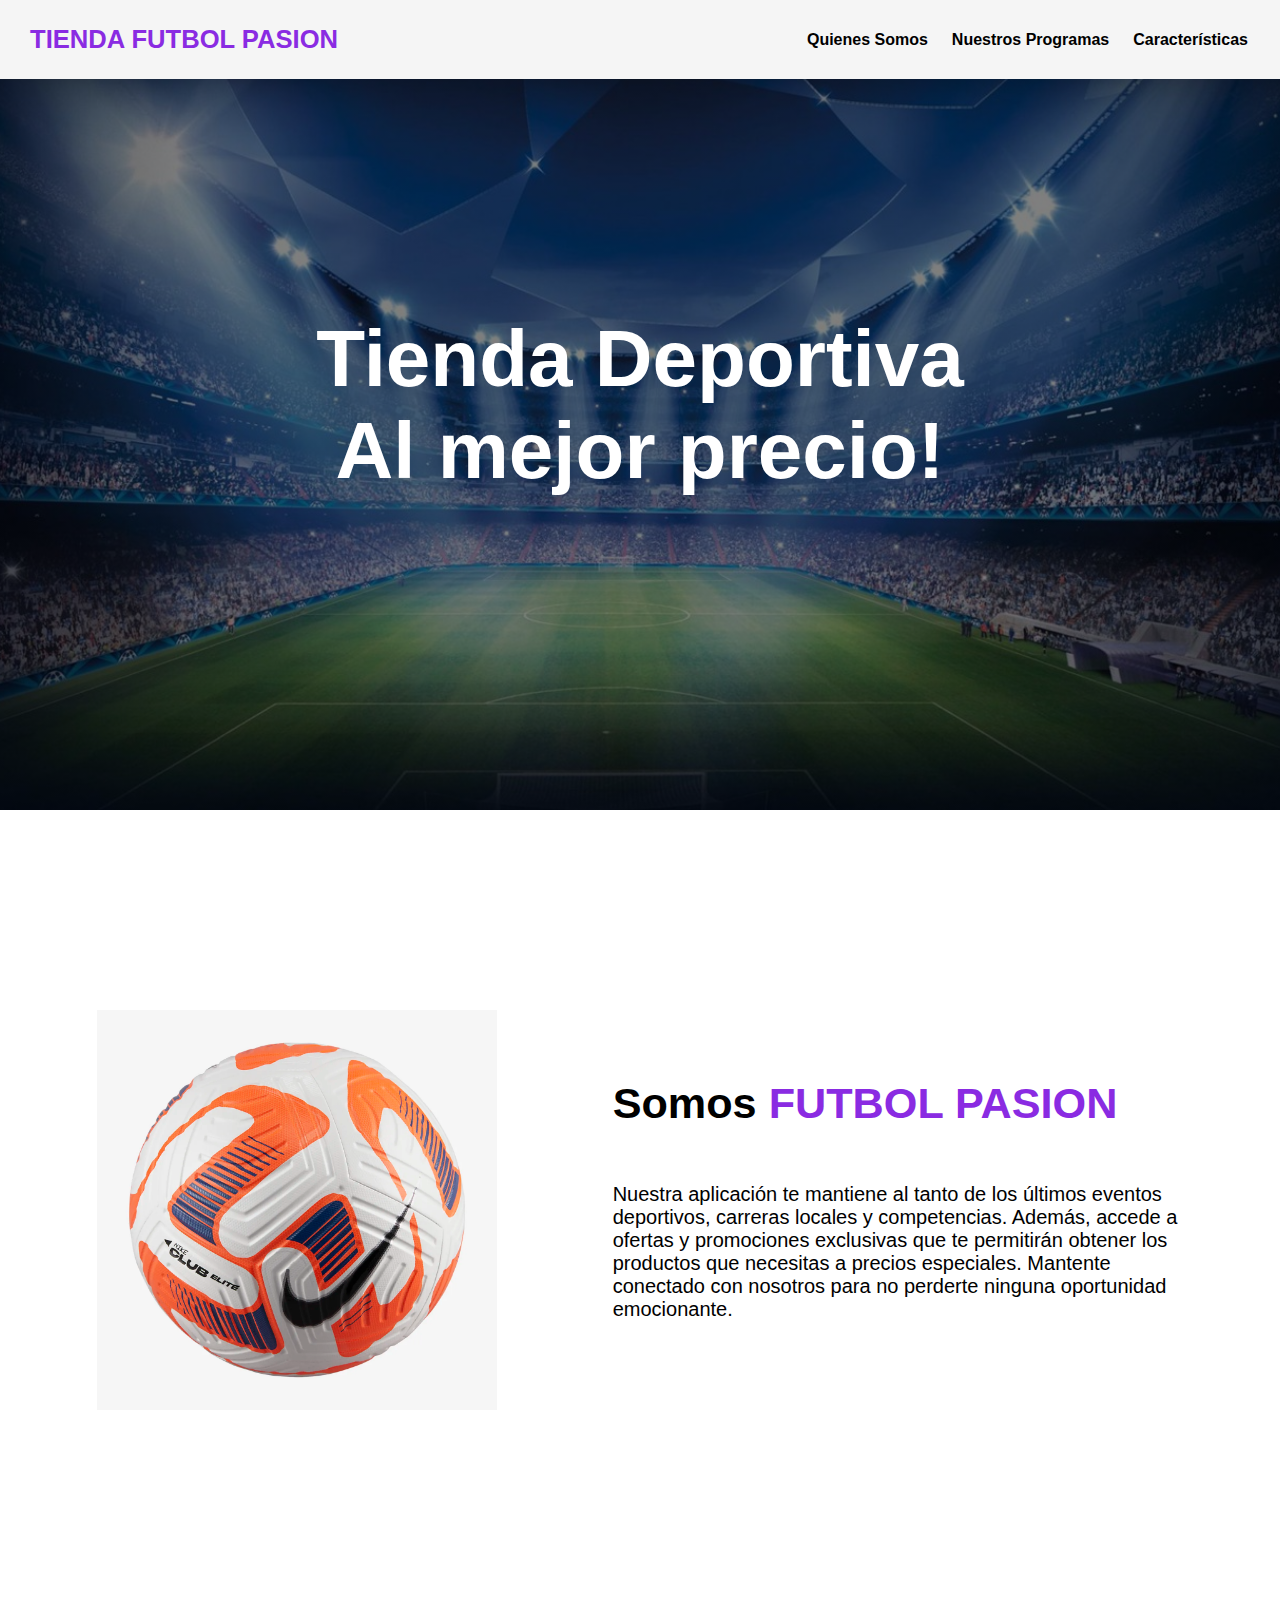
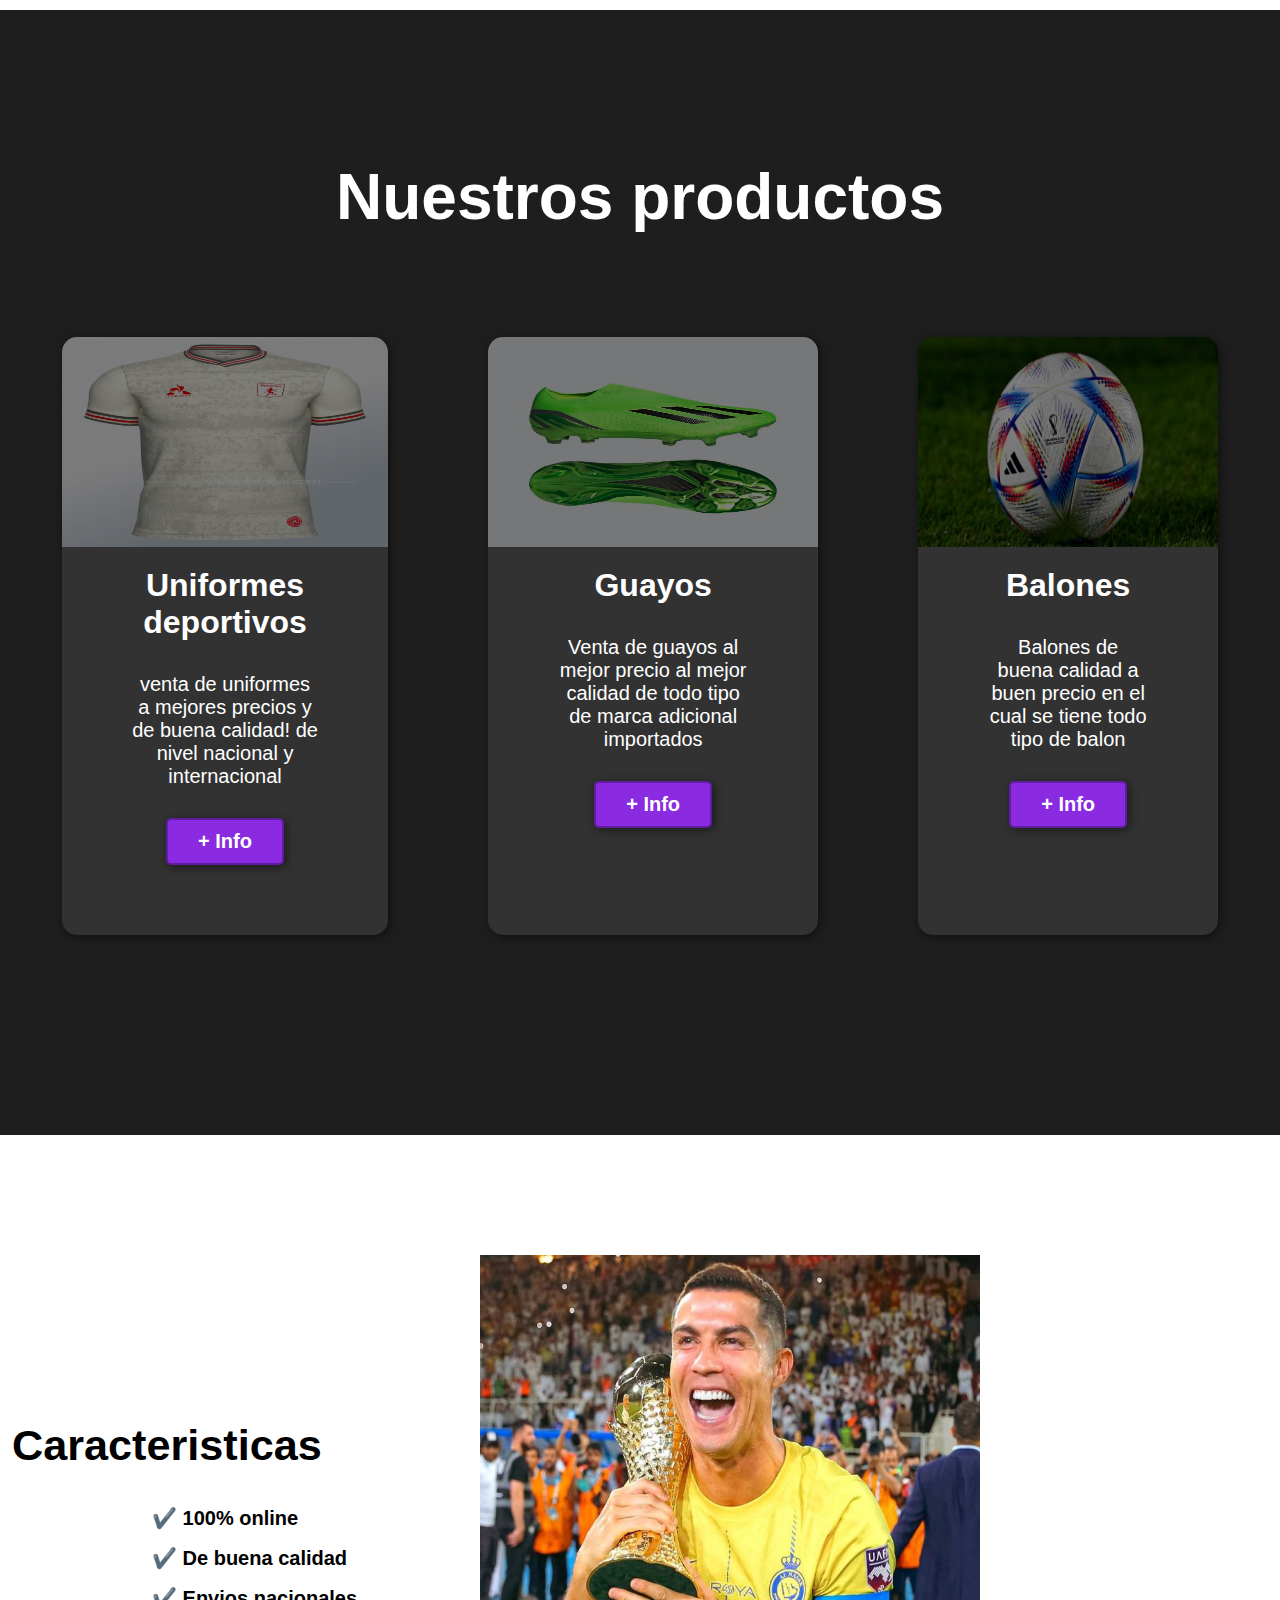
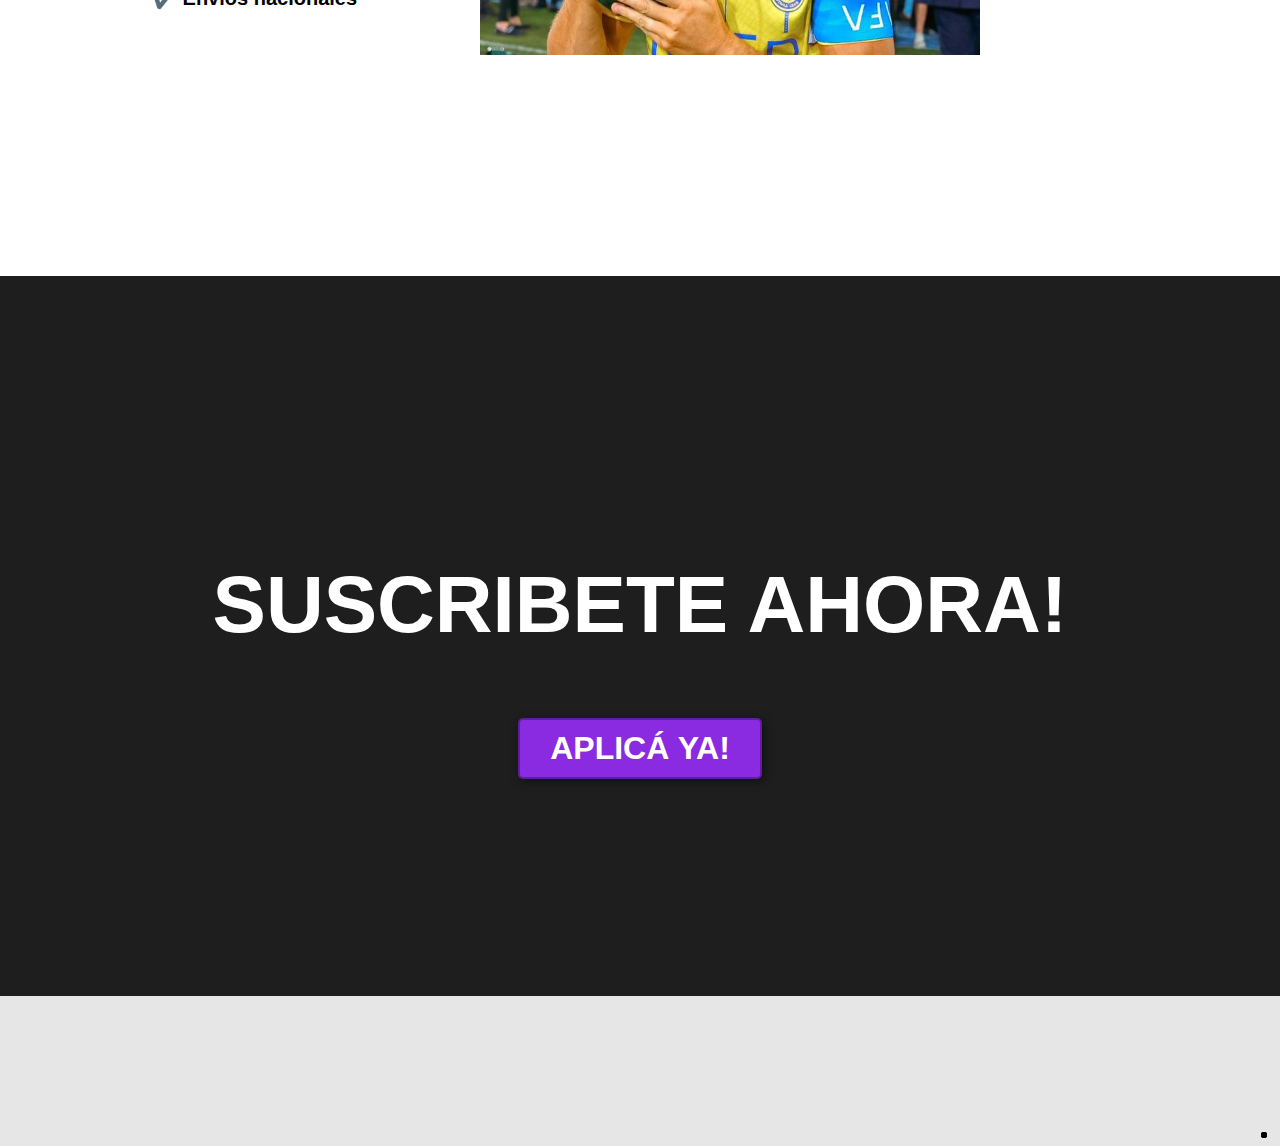
<file: index.html>
<!DOCTYPE html>
<html lang="en">
<head>
    <title>TIENDA FUTBOL PASION</title>
    <link rel="stylesheet" href="index.css">
</head>
<body>
    <header>
        <div class="container">
            <p class="logo">TIENDA FUTBOL PASION</p>
            <nav>
                <a href="#somos-proya">Quienes Somos</a>
                <a href="#nuestros-programas">Nuestros Programas</a>
                <a href="#caracteristicas">Características</a>
            </nav>
        </div>
    </header>

    <section id="hero">
        <h1>Tienda Deportiva <br>Al mejor precio!</h1>
    </section>

    <section id="somos-proya">
        <div class="container">
            <div class="img-container"></div>
            <div class="texto">

                <h2>Somos <span class="color-acento">FUTBOL PASION</span></h2>
                <p>Nuestra aplicación te mantiene al tanto de los últimos eventos deportivos, carreras locales y competencias. Además, accede a ofertas y promociones exclusivas que te permitirán obtener los productos que necesitas a precios especiales. Mantente conectado con nosotros para no perderte ninguna oportunidad emocionante.</p>
            </div>
        </div>
    </section>

    <section id="nuestros-programas">
        <div class="container">
            <h2>Nuestros productos</h2>
            <div class="programas">
                <div class="carta">
                    <h3>Uniformes deportivos</h3>
                    <p>venta de uniformes a mejores precios y de buena calidad! de nivel nacional y internacional</p>
                    <button id="uniformes">+ Info</button>
                    <script>
                    const botonRedirigir = document.getElementById('uniformes');
                    // Agrega un evento de clic al botón
                    botonRedirigir.addEventListener('click', function() {
                     // Redirige a la otra página
                     window.location.href = './paginas/uniformes.html';
                     
        });
    </script>
                </div>
                <div class="carta">
                    <h3>Guayos</h3>
                    <p>Venta de guayos al mejor precio al mejor calidad de todo tipo de marca adicional importados</p>
                    <button id="guayos">+ Info</button>
                    <script>
                    const botonRedirigir1 = document.getElementById('guayos');
                     // Agrega un evento de clic al botón
                    botonRedirigir1.addEventListener('click', function() {
                    // Redirige a la otra página
                    window.location.href = './paginas/guayos.html';
         });
    </script>
                </div>
                <div class="carta">
                    <h3>Balones</h3>
                    <p>Balones de buena calidad a buen precio en el cual se tiene todo tipo de balon </p>
                    <button id="balones">+ Info</button>
                    <script>
                        const botonRedirigir2 = document.getElementById('balones');
                         // Agrega un evento de clic al botón
                        botonRedirigir2.addEventListener('click', function() {
                        // Redirige a la otra página
                        window.location.href = './paginas/balones.html';
             });
        </script>
                </div>  
            </div>
        </div>
    </section>

    <section id="caracteristicas">
        <div class="container">
            <h2>Caracteristicas</h2>
            <ul>
                <li>✔️ 100% online</li>
                <li>✔️ De buena calidad</li>
                <li>✔️ Envios nacionales</li>
            </ul>
        </div>
    </section>

    <section id="final">
        <h2>SUSCRIBETE AHORA!</h2>
        <button id="aplica">APLICÁ YA!</button>
        <script>
            const botonRedirigir3 = document.getElementById('aplica');
             // Agrega un evento de clic al botón
            botonRedirigir3.addEventListener('click', function() {
            // Redirige a la otra página
            window.location.href = './paginas/aplica.html';
 });
</script>
    </section>

    <footer>
        <div class="container">
                <li><a href="https://www.facebook.com/tu_pagina" target="_blank"><i class="fab fa-facebook"></i></a></li>
                <li><a href="https://twitter.com/tu_pagina" target="_blank"><i class="fab fa-twitter"></i></a></li>
                <li><a href="https://www.instagram.com/tu_pagina" target="_blank"><i class="fab fa-instagram"></i></a></li>
                <li><a href="https://www.linkedin.com/in/tu_pagina" target="_blank"><i class="fab fa-linkedin"></i></a></li> 
        </div>
    </footer>
</body>
</html>
</file>
<file: index.css>
*{
    box-sizing: border-box;
}

html{
    scroll-behavior: smooth;
}

body{
    font-family: 'Roboto', sans-serif;
    margin: 0;
}

h1{ font-size: 3.5em;}
h2{ font-size: 2.7em;}
h3{ font-size: 2em;}
p{ font-size: 1.25em;}
ul{ list-style: none;}
li{ font-size: 1.25em;}

button{
    font-size: 1.25em;
    font-weight: bold;
    padding: 10px 30px;
    border-radius: 5px;
    border: 2px solid rgba(0,0,0,0.3);
    box-shadow: 2px 2px 10px rgba(0,0,0,0.5);
    color: white;
    background-color: blueviolet;
}

button:hover{
    background-color: rgb(101, 33, 165);
}

.container{
    max-width: 1400px;
    margin: auto;
}

.color-acento{ color:blueviolet; }

header{
    background-color: rgb(245,245,245);
    
}

header .logo{
    margin: 0;
    padding: 25px 30px;
    font-weight: bold;
    color: blueviolet;
    font-size: 1.6em;
}

header .container{
    display: flex;
    flex-direction: column;
    align-items: center;
}

header nav{
    display: flex;
    flex-direction: column;
    text-align: center;
    padding-bottom: 25px;
}

header a{
    padding: 5px 12px;
    text-decoration: none;
    font-weight: bold;
    color: black;
}

header a:hover{
    color: blueviolet;
}

#hero{
    display: flex;
    align-items: center;
    justify-content: center;
    text-align: center;
    flex-direction: column;
    height: 90vh;
    background-image: linear-gradient(
        0deg,
        rgba(0,0,0,0.5),
        rgba(0,0,0,0.5)
    )
    ,url("media/futbol.jpg");
    background-repeat: no-repeat;
    background-size: cover;
    background-position: center center;
}

#hero h1{
    color: white;
}

#hero button{
    font-size: 1.75em;
}

#somos-proya .container{
    text-align: center;
    padding: 200px 12px;
}

#nuestros-programas{
    background-color: rgb(30,30,30);
    color: white;
    text-align: center;
}

#nuestros-programas .container{
    padding: 150px 12px;
}

#nuestros-programas h2{
    margin-top: 0;
    font-size: 3.2em;
}

#nuestros-programas p{
    display: none;
}

#nuestros-programas .carta{
    background-position: center center;
    background-size: cover;
    padding: 50px 0px;
    margin: 50px;
    border-radius: 15px;
}

.carta:first-child{
    background-image: linear-gradient(
        0deg,
        rgba(0,0,0,0.5),
        rgba(0,0,0,0.5)
    )
    ,url("media/camiseta.jpg");

}

.carta:nth-child(2){
    background-image: linear-gradient(
        0deg,
        rgba(0,0,0,0.5),
        rgba(0,0,0,0.5)
    )
    ,url("media/zapatillas.jpg");
}

.carta:nth-child(3){
    background-image: linear-gradient(
        0deg,
        rgba(0,0,0,0.5),
        rgba(0,0,0,0.5)
    )
    ,url("media/balon.jpg");

}

#caracteristicas .container{
    text-align: center;
    padding: 250px 12px;
}

#caracteristicas li{
    margin: 16px 0px;
    font-weight: bold;
}

#final{
    display: flex;
    flex-direction: column;
    justify-content: center;
    align-items: center;
    text-align: center;
    background-color: rgb(30,30,30);
    color: white;
    height: 80vh;
}

#final h2{
    font-size: 9vw;
}

#final button{
    font-size: 5vw;
}

footer{
    background-color: rgb(230,230,230);
}

footer p{
    margin: 0;
    padding: 12px;
    color: rgb(100,100,100);
}

footer .container{
    height: 150px;
    display: flex;
    justify-content: center;
    align-items: flex-end;
}

@media (min-width: 850px){
    header{
        position: fixed;
        width: 100%;
    }

    header .container{
        flex-direction: row;
        justify-content: space-between;
    }

    header nav{
        flex-direction: row;
        padding-bottom: 0;
        padding-right: 20px;
    }

    #hero h1{
        font-size: 5em;
    }

    #somos-proya .container{
        display: flex;
        justify-content: space-evenly;
    }

    #somos-proya .texto{
        width: 50%;
        max-width: 600px;
        text-align: initial;
        padding-left: 30px;
        display: flex;
        flex-direction: column;
        justify-content: center;
    }

    #somos-proya h2{
        margin-top: 0px;
    }

    #somos-proya .img-container{
        background-image: url("media/pelota.jpg");
        background-size: cover;
        background-position: center center;
        height: 400px;
        width: 400px; 
    }

    #nuestros-programas .programas{
        display: flex;
        justify-content: center;
    }

    #nuestros-programas p{
        display: block;
        margin-bottom: 30px;
    }

    #nuestros-programas h2{
        font-size: 4em;
    }

    #nuestros-programas h3{
        margin-top: 160px;
    }

    #nuestros-programas .carta{
        padding: 70px;
        background-size: 100% 210px;
        background-repeat: no-repeat;
        background-position-y: 0;
        background-color: rgba(50, 50, 50, 1);
        box-shadow: 2px 2px 10px rgba(0,0,0,0.5);
    }

    .carta:first-child{
        background-image: linear-gradient(
            0deg,
            rgba(0,0,0,0.5),
            rgba(0,0,0,0.5)
        )
        ,url("media/camiseta.jpg");

    }

    .carta:nth-child(2){
        background-image: linear-gradient(
            0deg,
            rgba(0,0,0,0.5),
            rgba(0,0,0,0.5)
        )
        ,url("media/zapatillas.jpg");
    }

    .carta:nth-child(3){
        background-image: linear-gradient(
            0deg,
            rgba(0,0,0,0.5),
            rgba(0,0,0,0.5)
        )
        ,url("media/balon.jpg");

    }

    #caracteristicas{
        background-image: url("media/cristiano.jpg");
        background-repeat: no-repeat;
        background-size: 500px 400px;
        background-position: calc(100vw - 500px) 120px;
    }

    #caracteristicas .container{
        text-align: initial;
    }

    #caracteristicas ul{
        margin-left: 100px;
    }

    #final h2{
        font-size: 5em;
    }

    #final button{
        font-size: 2em;
    }

    footer .container{
        justify-content: flex-end;
    }
}

@media (min-width: 1200px) {
    #caracteristicas{
        background-position-x: calc(100vw - 800px);
    }
}
</file>
